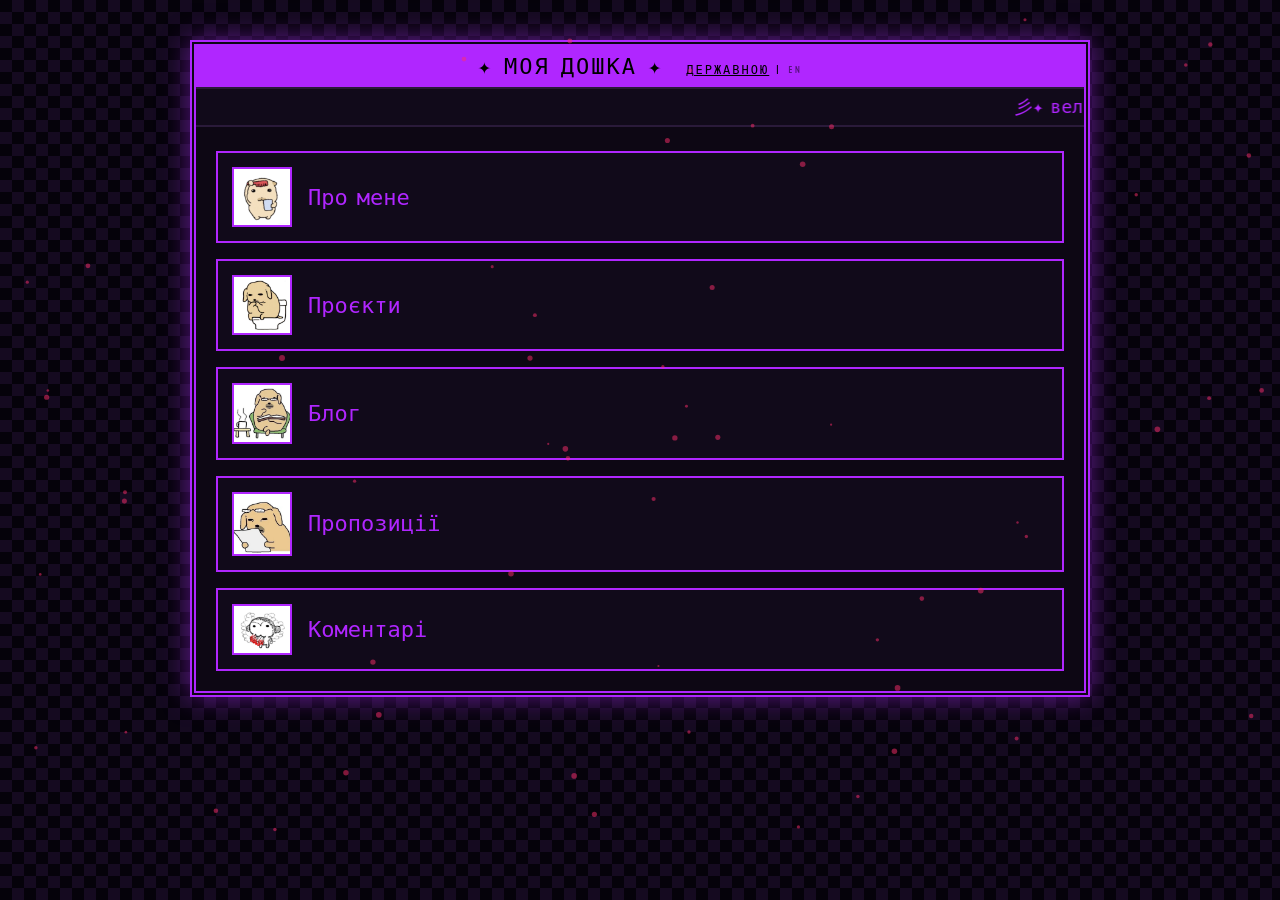
<file: index.html>
<!DOCTYPE html>
<html lang="uk">
<head>
  <meta charset="UTF-8">
  <link href="https://fonts.googleapis.com/css2?family=VT323&display=swap" rel="stylesheet">
  <link rel="stylesheet" href="retro.css">
  <title>Моя дошка проєктів</title>
</head>
<body>

  <div class="frame">
    <div class="titlebar">
      ✦ <span class="blink" data-uk="моя дошка" data-en="my board">моя дошка</span> ✦
      <span class="lang-switch">
        <span class="lang-uk" onclick="applyLanguage('uk')">Державною</span>|<span class="lang-en" onclick="applyLanguage('en')">EN</span>
      </span>
    </div>

    <marquee behavior="scroll" direction="left" data-uk="彡✦ велкам на моїй дошці ✦彡 тут мої проєкти, пропозиції й трохи про мене" data-en="welcome to my board ✦彡 here are my projects, suggestions and a bit about me 彡✦">
      彡✦ велкам на моїй дошці ✦彡 тут мої проєкти, пропозиції й трохи про мене 
    </marquee>

    <div class="tiles">
      <div class="tile">
        <img src="about.jpg" alt="Про мене">
        <a href="about.html" data-uk="Про мене" data-en="About me">Про мене</a>
      </div>
      <div class="tile">
        <img src="projects.jpg" alt="Проєкти">
        <a href="projects.html" data-uk="Проєкти" data-en="Projects">Проєкти</a>
      </div>
      <div class="tile">
        <img src="blog.jpg" alt="Блог">
        <a href="blog.html" data-uk="Блог" data-en="Blog">Блог</a>
      </div>
      <div class="tile">
        <img src="suggestions.jpg" alt="Пропозиції">
        <a href="suggestions.html" data-uk="Пропозиції" data-en="Suggestions">Пропозиції</a>
      </div>
      <div class="tile">
        <img src="guestbook.jpg" alt="Проєкти">
        <a href="guestbook.html" data-uk="Коментарі" data-en="Guestbook">Проєкти</a>
      </div>
    </div>
  </div>

  <script src="lang.js"></script>
  <script src="sparkles.js"></script>

  <script src="particles.js"></script>
</body>
</html>
</file>
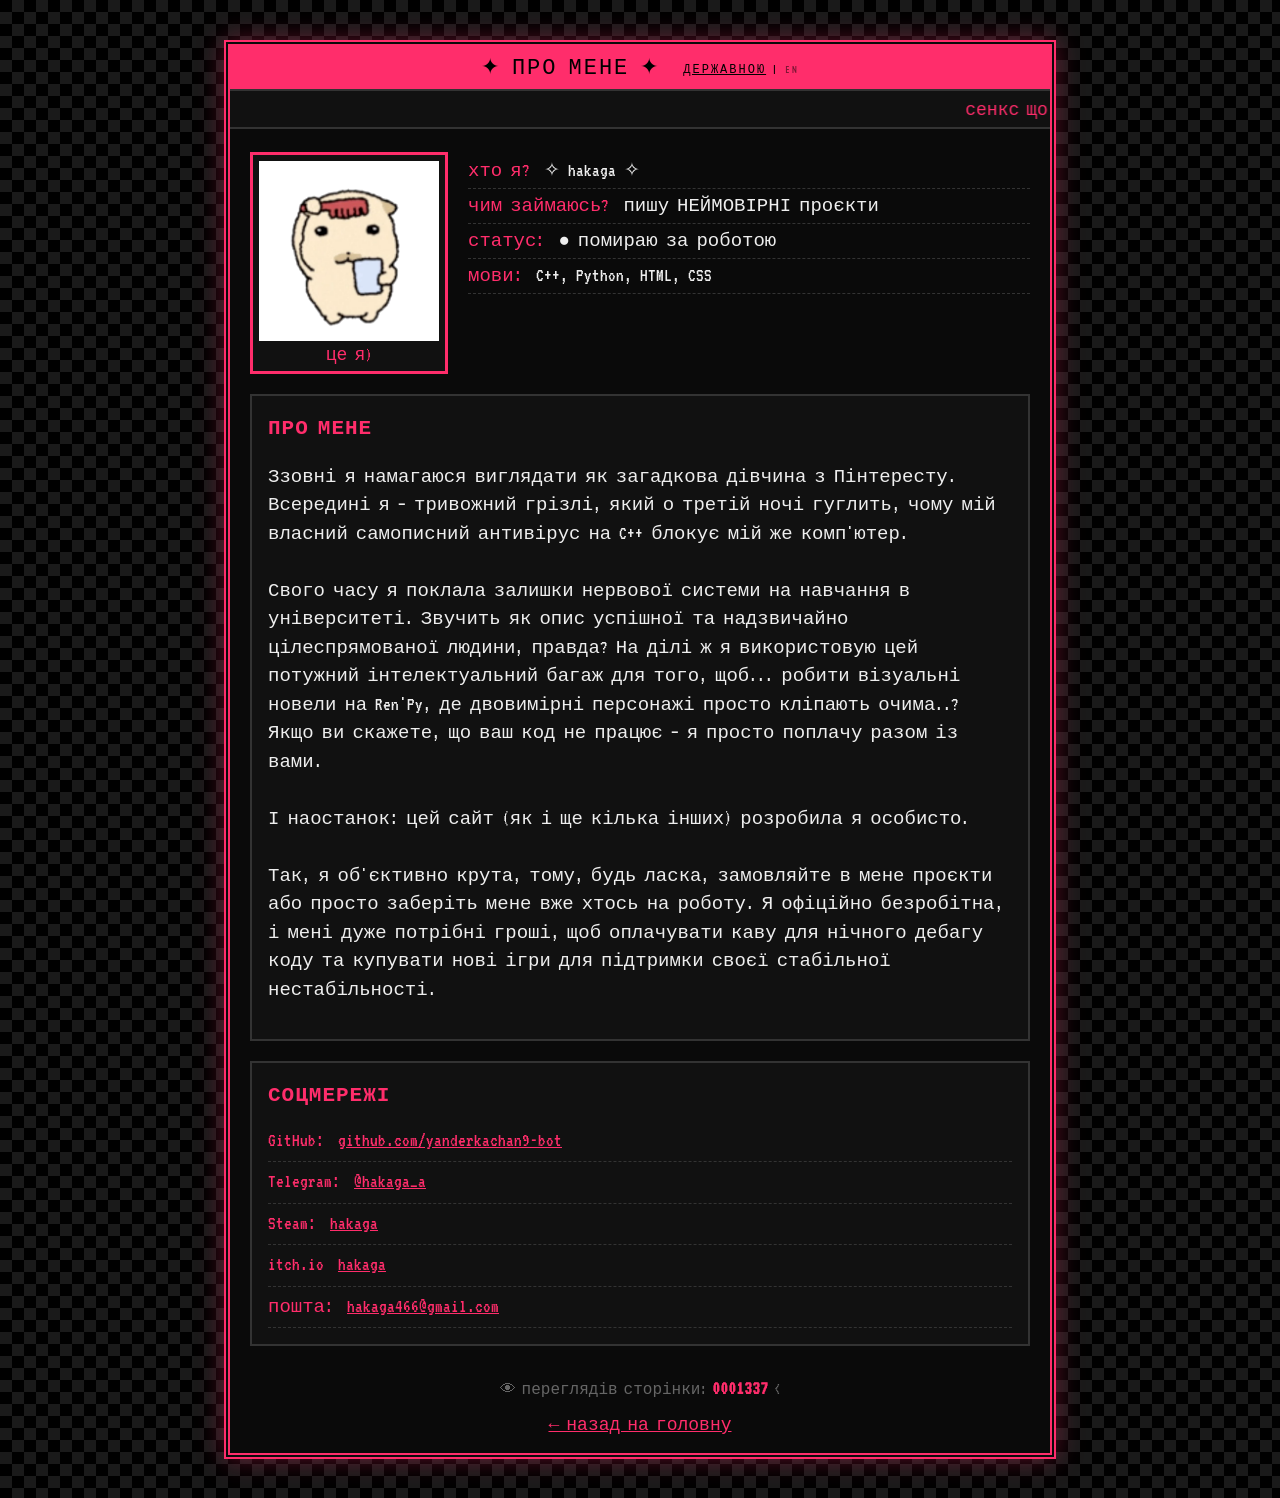
<file: about.html>
<!DOCTYPE html>
<html lang="uk">
<head>
  <meta charset="UTF-8">
  <title>Про мене</title>
  <link href="https://fonts.googleapis.com/css2?family=VT323&display=swap" rel="stylesheet">
  <style>
    body {
      margin: 0;
      background-color: #000;
      background-image: repeating-conic-gradient(#1a1a1a 0% 25%, #000 0% 50%);
      background-size: 24px 24px;
      font-family: "VT323", monospace;
      color: #eee;
      padding: 40px 15px;
    }

    @keyframes blink {
      0%, 49% { color: #000; }
      50%, 100% { color: #fff; }
    }

    .blink {
      animation: blink 1s step-start infinite;
    }

    .frame {
      max-width: 820px;
      margin: 0 auto;
      background: #0a0a0a;
      border: 6px double #ff2d6b;
      box-shadow: 0 0 25px rgba(255,45,107,0.35);
    }

    .titlebar {
      background: #ff2d6b;
      color: #000;
      text-align: center;
      font-size: 22px;
      padding: 8px;
      letter-spacing: 2px;
      text-transform: uppercase;
    }

    .lang-switch {
      display: inline-flex;
      gap: 6px;
      margin-left: 12px;
      font-size: 12px;
      vertical-align: middle;
    }

    .lang-switch span {
      cursor: pointer;
      opacity: 0.5;
    }

    .lang-switch span.active {
      opacity: 1;
      text-decoration: underline;
    }

    .content {
      display: flex;
      gap: 20px;
      padding: 20px;
      flex-wrap: wrap;
    }

    .photo-box {
      border: 3px solid #ff2d6b;
      background: #111;
      width: 180px;
      flex-shrink: 0;
      text-align: center;
      padding: 6px;
    }

    .photo-box img {
      width: 100%;
      display: block;
      filter: grayscale(20%) contrast(1.1);
    }

    .photo-box .caption {
      font-size: 18px;
      color: #ff2d6b;
      margin-top: 4px;
    }

    .info {
      flex: 1;
      min-width: 220px;
    }

    .info-row {
      border-bottom: 1px dashed #333;
      padding: 6px 0;
      font-size: 19px;
    }

    .info-row span.label {
      color: #ff2d6b;
      margin-right: 6px;
    }

    .about-box {
      margin: 0 20px 20px;
      border: 2px solid #333;
      background: #111;
      padding: 16px;
      font-size: 19px;
      line-height: 1.5;
    }

    .about-box h3 {
      margin: 0 0 10px;
      color: #ff2d6b;
      font-size: 21px;
      text-transform: uppercase;
      letter-spacing: 1px;
    }
    .about-box p {
      white-space: pre-line;
    }

    marquee {
      background: #111;
      color: #ff2d6b;
      border-top: 2px solid #333;
      border-bottom: 2px solid #333;
      padding: 6px 0;
      font-size: 18px;
    }

    .counter {
      text-align: center;
      font-size: 16px;
      color: #666;
      padding: 12px 0 18px;
    }

    .counter b {
      color: #ff2d6b;
      font-size: 20px;
    }

    a {
      color: #ff2d6b;
    }

    .back {
      text-align: center;
      padding-top: 16px;
      font-size: 18px;
    }
    .cursor-sparkle {
      position: absolute;
      pointer-events: none;
      color: #ff2d6b;
      font-size: 14px;
      animation: sparkle-fade 0.7s ease-out forwards;
      z-index: 999;
    }

    @keyframes sparkle-fade {
      0% { opacity: 1; transform: translateY(0) scale(1); }
      100% { opacity: 0; transform: translateY(-20px) scale(0.5); }
    }
  </style>
</head>
<body>

  <div class="frame">
    <div class="titlebar">
      ✦ <span class="blink" data-uk="про мене" data-en="about me">про мене</span> ✦
      <span class="lang-switch">
        <span class="lang-uk" onclick="applyLanguage('uk')">Державною</span>|<span class="lang-en" onclick="applyLanguage('en')">EN</span>
      </span>
    </div>

    <marquee behavior="scroll" direction="left" data-uk="сенкс що зайшли на мою НЕЙМОВІРНУ сторінку ★彡 не забудьте лишити пропозицію!!! ★彡 завжди рада новим ідеям 彡★" data-en="thanks for visiting my page ★彡 don't forget to leave a suggestion ★彡 always happy to hear new ideas 彡★">
      сенкс що зайшли на мою НЕЙМОВІРНУ сторінку ★彡 не забудьте лишити пропозицію!!! ★彡 завжди рада новим ідеям 彡★
    </marquee>

    <div class="content">
      <div class="photo-box">
        <img src="about.jpg" alt="Моє фото">
        <div class="caption" data-uk="це я)" data-en="that's me)">це я)</div>
      </div>

      <div class="info">
        <div class="info-row"><span class="label" data-uk="хто я?" data-en="хто я?">хто я?</span> <span data-uk="✧ hakaga ✧" data-en="✧ hakaga ✧">✧ hakaga ✧</span></div>
        
        <div class="info-row"><span class="label" data-uk="чим займаюсь?" data-en="doing what?">чим займаюсь?</span> <span data-uk="пишу НЕЙМОВІРНІ проєкти" data-en="building my own apps">пишу свої програми</span></div>
        <div class="info-row"><span class="label" data-uk="статус:" data-en="status:">статус:</span> <span class="blink" data-uk="● помираю за роботою" data-en="● online">● помираю за роботою</span></div>
        <div class="info-row"><span class="label" data-uk="мови:" data-en="languages:">мови:</span> <span data-uk="C++, Python, HTML, CSS" data-en="C++, Python, HTML, CSS">C++, Python, HTML, CSS</span></div>
      </div>
    </div>

    <div class="about-box">
          <h3 data-uk="про мене" data-en="about me">про мене</h3>
          <p data-uk="Ззовні я намагаюся виглядати як загадкова дівчина з Пінтересту. Всередині я — тривожний грізлі, який о третій ночі гуглить, чому мій власний самописний антивірус на C++ блокує мій же комп'ютер.

        Свого часу я поклала залишки нервової системи на навчання в університеті. Звучить як опис успішної та надзвичайно цілеспрямованої людини, правда? На ділі ж я використовую цей потужний інтелектуальний багаж для того, щоб... робити візуальні новели на Ren'Py, де двовимірні персонажі просто кліпають очима..? Якщо ви скажете, що ваш код не працює — я просто поплачу разом із вами.

        І наостанок: цей сайт (як і ще кілька інших) розробила я особисто.

        Так, я об'єктивно крута, тому, будь ласка, замовляйте в мене проєкти або просто заберіть мене вже хтось на роботу. Я офіційно безробітна, і мені дуже потрібні гроші, щоб оплачувати каву для нічного дебагу коду та купувати нові ігри для підтримки своєї стабільної нестабільності." data-en="On the outside, I try to look like a mysterious Pinterest girl. On the inside, I’m an anxious grizzly bear who, at 3 AM, is googling why my own custom C++ antivirus is blocking my own computer.

At one point, I sacrificed the remnants of my nervous system to my university studies. Sounds like the description of a successful and incredibly driven person, right? In reality, I use this powerful intellectual baggage to... make visual novels in Ren'Py where 2D characters just blink their eyes..? If you tell me your code isn't working, I'll just cry right along with you.

And lastly: I developed this website (along with a few others) personally.

Yes, I am objectively awesome, so please, commission projects from me or someone just hire me already. I am officially unemployed, and I desperately need money to fund my coffee for late-night debugging and to buy new games to maintain my stable instability.">Ззовні я намагаюся виглядати як загадкова дівчина з Пінтересту. Всередині я — тривожний грізлі, який о третій ночі гуглить, чому мій власний самописний антивірус на C++ блокує мій же комп'ютер.

        Свого часу я поклала залишки нервової системи на навчання в університеті. Звучить як опис успішної та надзвичайно цілеспрямованої людини, правда? На ділі ж я використовую цей потужний інтелектуальний багаж для того, щоб... робити візуальні новели на Ren'Py, де двовимірні персонажі просто кліпають очима..? Якщо ви скажете, що ваш код не працює — я просто поплачу разом із вами.

        І наостанок: цей сайт (як і ще кілька інших) розробила я особисто.

        Так, я об'єктивно крута, тому, будь ласка, замовляйте в мене проєкти або просто заберіть мене вже хтось на роботу. Я офіційно безробітна, і мені дуже потрібні гроші, щоб оплачувати каву для нічного дебагу коду та купувати нові ігри для підтримки своєї стабільної нестабільності.</p>
        </div>
        <div class="about-box">
          <h3 data-uk="соцмережі" data-en="social media">соцмережі</h3>
          <div class="info-row">
            <span class="label">GitHub:</span>
            <a href="https://github.com/yanderkachan9-bot" target="_blank">github.com/yanderkachan9-bot</a>
          </div>
          <div class="info-row">
            <span class="label">Telegram:</span>
            <a href="https://t.me/hakaga_a" target="_blank">@hakaga_a</a>
          </div>
          <div class="info-row">
            <span class="label">Steam:</span>
            <a href="https://steamcommunity.com/profiles/76561199077008404/" target="_blank">hakaga</a>
          </div>
          <div class="info-row">
            <span class="label">itch.io</span>
            <a href="https://itch.io/profile/hakaga" target="_blank">hakaga</a>
          </div>
          <div class="info-row">
            <span class="label" data-uk="пошта:" data-en="email:">пошта:</span>
            <a href="hakaga466@gmail.com">hakaga466@gmail.com</a>
          </div>
        </div>

    <div class="counter">
      <span data-uk="👁 переглядів сторінки:" data-en="👁 page views:">👁 переглядів сторінки:</span> <b>0001337</b>
<   <div>

    <div class="back">
      <a href="index.html" data-uk="← назад на головну" data-en="← back to home">← назад на головну</a>
    </div>
  </div>

  <script src="lang.js"></script>
  
  <script src="sparkles.js"></script>
</body>
</html>
</file>
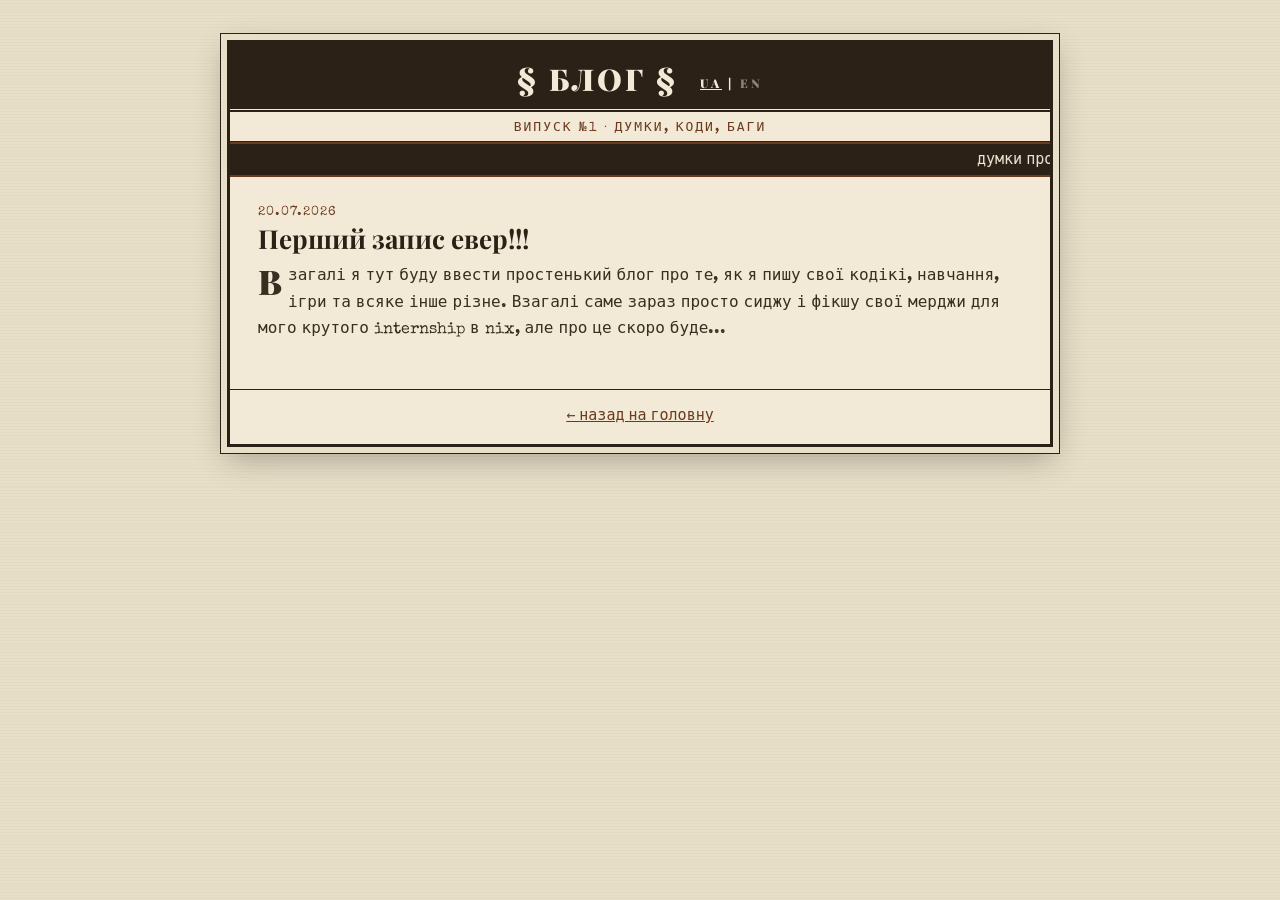
<file: blog.html>
<!DOCTYPE html>
<html lang="uk">
<head>
  <meta charset="UTF-8">
  <link rel="preconnect" href="https://fonts.googleapis.com">
  <link rel="preconnect" href="https://fonts.gstatic.com" crossorigin>
  <link href="https://fonts.googleapis.com/css2?family=Special+Elite&family=Playfair+Display:wght@700;900&display=swap" rel="stylesheet">
  <title>Блог</title>
  <style>
    body {
      margin: 0;
      background-color: #e8dfc8;
      background-image: repeating-linear-gradient(0deg, rgba(90,70,40,0.03) 0px, rgba(90,70,40,0.03) 1px, transparent 1px, transparent 3px);
      font-family: "Special Elite", monospace;
      color: #2b2117;
      padding: 40px 15px;
      text-align: center;
      font-size: 17px;
    }

    @keyframes blink {
      0%, 49% { opacity: 1; }
      50%, 100% { opacity: 0; }
    }

    .blink {
      animation: blink 1.1s step-start infinite;
    }

    a {
      color: #6b3a1f;
      transition: color 0.2s ease;
    }

    a:visited {
      color: #6b3a1f;
    }

    a:hover {
      color: #a85226;
    }

    .frame {
      max-width: 820px;
      margin: 0 auto;
      background: #f2ead6;
      border: 3px solid #2b2117;
      box-shadow: 0 0 0 6px #e8dfc8, 0 0 0 7px #2b2117, 0 10px 30px rgba(0,0,0,0.3);
    }

    .titlebar {
      background: #2b2117;
      color: #f2ead6;
      font-family: "Playfair Display", serif;
      font-weight: 900;
      font-size: 30px;
      padding: 16px 8px 10px;
      letter-spacing: 3px;
      text-transform: uppercase;
      border-bottom: 4px double #f2ead6;
    }

    .subhead {
      background: #f2ead6;
      color: #6b3a1f;
      font-size: 13px;
      letter-spacing: 2px;
      padding: 6px 0;
      border-bottom: 1px solid #2b2117;
      text-transform: uppercase;
    }

    .lang-switch {
      display: inline-flex;
      gap: 6px;
      margin-left: 12px;
      font-size: 12px;
      vertical-align: middle;
    }

    .lang-switch span {
      cursor: pointer;
      opacity: 0.5;
    }

    .lang-switch span.active {
      opacity: 1;
      text-decoration: underline;
    }

    marquee {
      background: #2b2117;
      color: #f2ead6;
      border-top: 2px solid #6b3a1f;
      border-bottom: 2px solid #6b3a1f;
      padding: 6px 0;
      font-size: 15px;
    }

    .posts {
      padding: 24px 28px;
      text-align: left;
    }

    .post {
      border-bottom: 2px solid #2b2117;
      padding: 0 0 22px;
      margin-bottom: 22px;
    }

    .post:last-child {
      border-bottom: none;
      margin-bottom: 0;
    }

    .post-date {
      font-size: 13px;
      color: #6b3a1f;
      letter-spacing: 1px;
      text-transform: uppercase;
      margin-bottom: 4px;
    }

    .post h2 {
      margin: 0 0 10px;
      font-family: "Playfair Display", serif;
      font-weight: 700;
      color: #2b2117;
      font-size: 26px;
      line-height: 1.2;
    }

    .post p {
      margin: 0;
      line-height: 1.65;
      font-size: 16px;
      color: #3a2e20;
    }

    .post p::first-letter {
      font-family: "Playfair Display", serif;
      font-size: 34px;
      font-weight: 900;
      float: left;
      line-height: 0.8;
      padding-right: 6px;
      padding-top: 4px;
    }

    .back {
      padding: 16px 0 20px;
      font-size: 15px;
      border-top: 1px solid #2b2117;
    }

    .cursor-sparkle {
      position: absolute;
      pointer-events: none;
      color: #6b3a1f;
      font-size: 14px;
      animation: sparkle-fade 0.7s ease-out forwards;
      z-index: 999;
    }

    @keyframes sparkle-fade {
      0% { opacity: 1; transform: translateY(0) scale(1); }
      100% { opacity: 0; transform: translateY(-20px) scale(0.5); }
    }
  </style>
</head>
<body>

  <div class="frame">
    <div class="titlebar">
      <span class="blink">§</span> блог <span class="blink">§</span>
      <span class="lang-switch">
        <span class="lang-uk" onclick="applyLanguage('uk')">UA</span>|<span class="lang-en" onclick="applyLanguage('en')">EN</span>
      </span>
    </div>
    <div class="subhead" data-uk="випуск №1 · думки, коди, баги" data-en="issue №1 · thoughts, code, bugs">випуск №1 · думки, коди, баги</div>

    <marquee behavior="scroll" direction="left" data-uk="думки про код, ігри й життя ✦彡 нові записи з'являються, коли є час і натхнення 彡✦" data-en="thoughts on code, games and life ✦彡 new posts appear whenever I have time and inspiration 彡✦">
      думки про код, ігри й життя ✦彡 нові записи з'являються, коли є час і натхнення 彡✦
    </marquee>

    <div class="posts">

      <div class="post">
        <div class="post-date">20.07.2026</div>
        <h2 data-uk="Перший запис евер!!!" data-en="First post">Перший запис евер!!!</h2>
        <p data-uk="Взагалі я тут буду ввести простенький блог про те, як я пишу свої кодікі, навчання, ігри та всяке інше різне. Взагалі саме зараз просто сиджу і фікшу свої мерджи для мого крутого internship в nix, але про це скоро буде..." data-en="Basically, I'm going to run a simple little blog here about writing my code, studying, games, and all sorts of other random stuff. Right now, I'm just sitting here fixing my merge requests for my awesome internship at NIX, but more on that soon...">Взагалі я тут буду ввести простенький блог про те, як я пишу свої кодікі, навчання, ігри та всяке інше різне. Взагалі саме зараз просто сиджу і фікшу свої мерджи для мого крутого internship в nix, але про це скоро буде...</p>
      </div>

    </div>

    <div class="back">
      <a href="index.html" data-uk="← назад на головну" data-en="← back to home">← назад на головну</a>
    </div>
  </div>

  <script src="lang.js"></script>
  <script src="sparkles.js"></script>
</body>
</html>
</file>
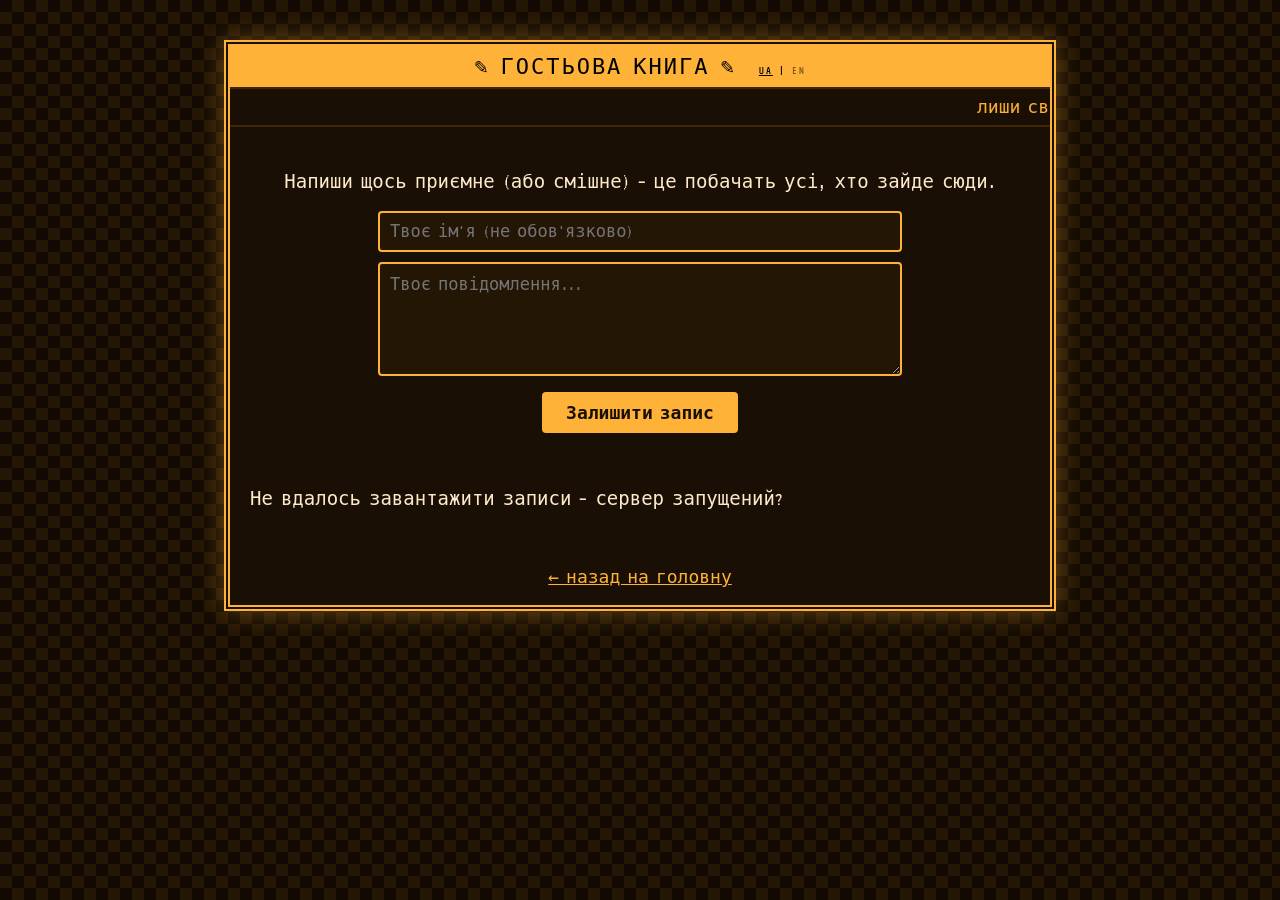
<file: guestbook.html>
<!DOCTYPE html>
<html lang="uk">
<head>
  <meta charset="UTF-8">
  <link rel="preconnect" href="https://fonts.googleapis.com">
  <link rel="preconnect" href="https://fonts.gstatic.com" crossorigin>
  <link href="https://fonts.googleapis.com/css2?family=VT323&display=swap" rel="stylesheet">
  <title>Гостьова книга</title>
  <style>
    body {
      margin: 0;
      background-color: #120a02;
      background-image: repeating-conic-gradient(#241605 0% 25%, #120a02 0% 50%);
      background-size: 24px 24px;
      font-family: "VT323", monospace;
      color: #fdeacb;
      padding: 40px 15px;
      text-align: center;
      font-size: 19px;
    }

    @keyframes blink {
      0%, 49% { color: #000; }
      50%, 100% { color: #fff; }
    }

    .blink {
      animation: blink 1s step-start infinite;
    }

    a {
      color: #ffb238;
    }

    a:visited {
      color: #ffb238;
    }

    .frame {
      max-width: 820px;
      margin: 0 auto;
      background: #1a0f04;
      border: 6px double #ffb238;
      box-shadow: 0 0 25px rgba(255, 178, 56, 0.35);
    }

    .titlebar {
      background: #ffb238;
      color: #000;
      font-size: 22px;
      padding: 8px;
      letter-spacing: 2px;
      text-transform: uppercase;
    }

    .lang-switch {
      display: inline-flex;
      gap: 6px;
      margin-left: 12px;
      font-size: 12px;
      vertical-align: middle;
    }

    .lang-switch span {
      cursor: pointer;
      opacity: 0.5;
    }

    .lang-switch span.active {
      opacity: 1;
      text-decoration: underline;
    }

    marquee {
      background: #1a0f04;
      color: #ffb238;
      border-top: 2px solid #402605;
      border-bottom: 2px solid #402605;
      padding: 6px 0;
      font-size: 18px;
    }

    .gb-form {
      padding: 20px;
    }

    input[type="text"] {
      width: 100%;
      max-width: 500px;
      background: #241605;
      color: #fdeacb;
      border: 2px solid #ffb238;
      border-radius: 4px;
      padding: 10px;
      font-family: "VT323", monospace;
      font-size: 17px;
      margin-bottom: 10px;
    }

    textarea {
      width: 100%;
      max-width: 500px;
      height: 90px;
      background: #241605;
      color: #fdeacb;
      border: 2px solid #ffb238;
      border-radius: 4px;
      padding: 10px;
      font-family: "VT323", monospace;
      font-size: 17px;
      resize: vertical;
    }

    .submit-btn {
      background: #ffb238;
      color: #1a0f04;
      border: none;
      border-radius: 4px;
      padding: 10px 24px;
      font-weight: bold;
      font-family: "VT323", monospace;
      font-size: 18px;
      cursor: pointer;
      margin-top: 12px;
    }

    .submit-btn:hover {
      box-shadow: 0 0 15px rgba(255, 178, 56, 0.5);
    }

    #status {
      margin-top: 10px;
      font-size: 15px;
      color: #b89a72;
    }

    .entries {
      padding: 0 20px 20px;
      text-align: left;
    }

    .entry {
      background: #241605;
      border: 1px solid #402605;
      border-radius: 4px;
      padding: 12px 16px;
      margin-bottom: 12px;
    }

    .entry .name {
      color: #ffb238;
      font-weight: bold;
      margin-bottom: 4px;
    }

    .back {
      padding: 18px 0;
      font-size: 18px;
    }
    .cursor-sparkle {
      position: absolute;
      pointer-events: none;
      color: #ffb238;
      font-size: 14px;
      animation: sparkle-fade 0.7s ease-out forwards;
      z-index: 999;
    }

    @keyframes sparkle-fade {
      0% { opacity: 1; transform: translateY(0) scale(1); }
      100% { opacity: 0; transform: translateY(-20px) scale(0.5); }
    }
  </style>
</head>
<body>

  <div class="frame">
    <div class="titlebar">
      ✎ <span class="blink" data-uk="гостьова книга" data-en="guestbook">гостьова книга</span> ✎
      <span class="lang-switch">
        <span class="lang-uk" onclick="applyLanguage('uk')">UA</span>|<span class="lang-en" onclick="applyLanguage('en')">EN</span>
      </span>
    </div>

    <marquee behavior="scroll" direction="left" data-uk="лиши свій слід тут ✦彡 всі повідомлення видно всім відвідувачам 彡✦" data-en="leave your mark here ✦彡 all messages are visible to every visitor 彡✦">
      начьоркай тут щось ✦彡 всі повідомлення видно всім відвідувачам 彡✦
    </marquee>

    <div class="gb-form">
      <p data-uk="Напиши щось приємне (або смішне) — це побачать усі, хто зайде сюди." data-en="Write something nice (or funny) — everyone who visits will see it.">Напиши щось приємне (або смішне) — це побачать усі, хто зайде сюди.</p>

      <input type="text" id="gb-name" placeholder="Твоє ім'я (не обов'язково)" data-uk-placeholder="Твоє ім'я (не обов'язково)" data-en-placeholder="Your name (optional)">
      <br>
      <textarea id="gb-text" placeholder="Твоє повідомлення..." data-uk-placeholder="Твоє повідомлення..." data-en-placeholder="Your message..."></textarea>
      <br>
      <button class="submit-btn" id="gb-submit" data-uk="Залишити запис" data-en="Sign the guestbook">Залишити запис</button>
      <p id="status"></p>
    </div>

    <div class="entries" id="gb-entries">
      <p data-uk="Завантаження записів..." data-en="Loading entries...">Завантаження записів...</p>
    </div>

    <div class="back">
      <a href="index.html" data-uk="← назад на головну" data-en="← back to home">← назад на головну</a>
    </div>
  </div>

  <script>
    const nameInput = document.getElementById('gb-name');
    const textInput = document.getElementById('gb-text');
    const submitBtn = document.getElementById('gb-submit');
    const status = document.getElementById('status');
    const entriesBox = document.getElementById('gb-entries');

   function loadEntries() {
    const lang = localStorage.getItem('lang') || 'uk';

    fetch('https://hkprotfolio-u4lw.onrender.com/guestbook')
      .then(res => res.json())
      .then(entries => {
        if (entries.length === 0) {
          entriesBox.innerHTML = lang === 'en'
            ? '<p>Nothing here yet — be the first!</p>'
            : '<p>Поки що тут порожньо — стань першим!</p>';
          return;
        }
        entriesBox.innerHTML = entries
          .slice()
          .reverse()
          .map(e => `
            <div class="entry">
              <div class="name">${e.name}</div>
              <div>${e.text}</div>
            </div>
          `)
          .join('');
      })
      .catch(() => {
        entriesBox.innerHTML = lang === 'en'
          ? '<p>Couldn\'t load entries — is the server running?</p>'
          : '<p>Не вдалось завантажити записи — сервер запущений?</p>';
      });
  }

    submitBtn.addEventListener('click', () => {
      const name = nameInput.value.trim();
      const text = textInput.value.trim();

      if (!text) {
        status.textContent = 'Спочатку напиши повідомлення :)';
        return;
      }

      fetch('https://hkprotfolio-u4lw.onrender.com/suggestions', {
        method: 'POST',
        headers: { 'Content-Type': 'application/json' },
        body: JSON.stringify({ name: name, text: text })
      })
        .then(res => res.json())
        .then(() => {
          status.textContent = 'Дякую за запис!';
          nameInput.value = '';
          textInput.value = '';
          loadEntries();
        })
        .catch(() => {
          status.textContent = 'Помилка: сервер не відповідає.';
        });
    });

    loadEntries();
  </script>

  <script src="lang.js"></script>
    
  <script src="sparkles.js"></script>
</body>
</html>
</file>
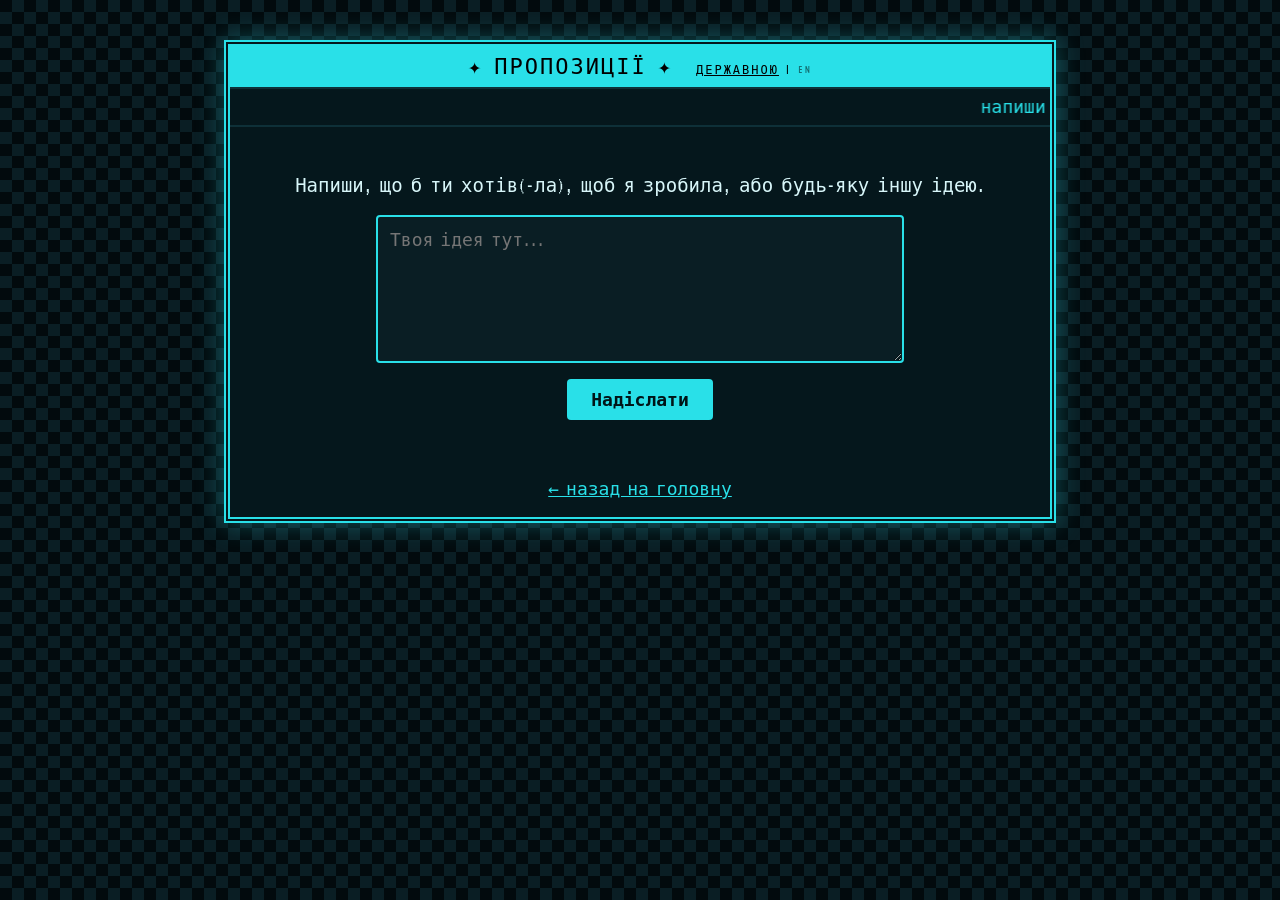
<file: suggestions.html>
<!DOCTYPE html>
<html lang="uk">
<head>
  <meta charset="UTF-8">
  <link rel="preconnect" href="https://fonts.googleapis.com">
  <link rel="preconnect" href="https://fonts.gstatic.com" crossorigin>
  <link href="https://fonts.googleapis.com/css2?family=VT323&display=swap" rel="stylesheet">
  <title>Пропозиції</title>
  <style>
    body {
      margin: 0;
      background-color: #020a0d;
      background-image: repeating-conic-gradient(#0a1e24 0% 25%, #020a0d 0% 50%);
      background-size: 24px 24px;
      font-family: "VT323", monospace;
      color: #d8f6f9;
      padding: 40px 15px;
      text-align: center;
      font-size: 19px;
    }

    @keyframes blink {
      0%, 49% { color: #000; }
      50%, 100% { color: #fff; }
    }

    .blink {
      animation: blink 1s step-start infinite;
    }

    a {
      color: #29e0e8;
    }

    a:visited {
      color: #29e0e8;
    }

    .frame {
      max-width: 820px;
      margin: 0 auto;
      background: #05171c;
      border: 6px double #29e0e8;
      box-shadow: 0 0 25px rgba(41, 224, 232, 0.35);
    }

    .titlebar {
      background: #29e0e8;
      color: #000;
      font-size: 22px;
      padding: 8px;
      letter-spacing: 2px;
      text-transform: uppercase;
    }

    .lang-switch {
      display: inline-flex;
      gap: 6px;
      margin-left: 12px;
      font-size: 12px;
      vertical-align: middle;
    }

    .lang-switch span {
      cursor: pointer;
      opacity: 0.5;
    }

    .lang-switch span.active {
      opacity: 1;
      text-decoration: underline;
    }

    marquee {
      background: #05171c;
      color: #29e0e8;
      border-top: 2px solid #0e3038;
      border-bottom: 2px solid #0e3038;
      padding: 6px 0;
      font-size: 18px;
    }

    textarea {
      width: 100%;
      max-width: 500px;
      height: 120px;
      background: #0a1e24;
      color: #d8f6f9;
      border: 2px solid #29e0e8;
      border-radius: 4px;
      padding: 12px;
      font-family: "VT323", monospace;
      font-size: 18px;
      resize: vertical;
    }

    .submit-btn {
      background: #29e0e8;
      color: #001417;
      border: none;
      border-radius: 4px;
      padding: 10px 24px;
      font-weight: bold;
      font-family: "VT323", monospace;
      font-size: 18px;
      cursor: pointer;
      margin-top: 12px;
      transition: box-shadow 0.2s ease, transform 0.1s ease;
    }

    .submit-btn:hover {
      box-shadow: 0 0 15px rgba(41, 224, 232, 0.5);
    }

    .submit-btn:active {
      transform: scale(0.97);
    }

    #status {
      margin-top: 14px;
      font-size: 16px;
      color: #7fb8bd;
    }

    .back {
      padding: 18px 0;
      font-size: 18px;
    }
    .cursor-sparkle {
      position: absolute;
      pointer-events: none;
      color: #29e0e8;
      font-size: 14px;
      animation: sparkle-fade 0.7s ease-out forwards;
      z-index: 999;
    }

    @keyframes sparkle-fade {
      0% { opacity: 1; transform: translateY(0) scale(1); }
      100% { opacity: 0; transform: translateY(-20px) scale(0.5); }
    }
  </style>
</head>
<body>

  <div class="frame">
    <div class="titlebar">
      ✦ <span class="blink" data-uk="пропозиції" data-en="suggestions">пропозиції</span> ✦
      <span class="lang-switch">
        <span class="lang-uk" onclick="applyLanguage('uk')">Державною</span>|<span class="lang-en" onclick="applyLanguage('en')">EN</span>
      </span>
    </div>

    <marquee behavior="scroll" direction="left" data-uk="напиши свою ідею нижче ✦彡 буду рада прочитати 彡✦" data-en="write your idea below ✦彡 I'd love to read it 彡✦">
      彡✦ напиши свою ідею нижче ✦彡 буду рада прочитати 彡✦
    </marquee>

    <div style="padding:24px;">
      <p data-uk="Напиши, що б ти хотів(-ла), щоб я зробила, або будь-яку іншу ідею." data-en="Write what you'd like me to make, or any other idea.">Напиши, що б ти хотів(-ла), щоб я зробила, або будь-яку іншу ідею.</p>

      <textarea id="suggestion-text" placeholder="Твоя ідея тут..." data-uk-placeholder="Твоя ідея тут..." data-en-placeholder="Your idea here..."></textarea>
      <br>
      <button id="send-btn" class="submit-btn" data-uk="Надіслати" data-en="Send">Надіслати</button>
      <p id="status"></p>
    </div>

    <div class="back">
      <a href="index.html" data-uk="← назад на головну" data-en="← back to home">← назад на головну</a>
    </div>
  </div>

  <script>
    const btn = document.getElementById('send-btn');
    const textarea = document.getElementById('suggestion-text');
    const status = document.getElementById('status');

    btn.addEventListener('click', () => {
      const text = textarea.value.trim();

      if (!text) {
        status.textContent = 'Спочатку напиши щось :)';
        return;
      }

      fetch('https://hkprotfolio-u4lw.onrender.com/suggestions', {
        method: 'POST',
        headers: { 'Content-Type': 'application/json' },
        body: JSON.stringify({ text: text })
      })
        .then(response => response.json())
        .then(data => {
          status.textContent = 'Дякую! Пропозицію надіслано.';
          textarea.value = '';
        })
        .catch(error => {
          status.textContent = 'Помилка: сервер не відповідає. Він точно запущений?';
        });
    });
  </script>

  <script src="lang.js"></script>
  
  <script src="sparkles.js"></script>
</body>
</html>
</file>
<file: retro.css>
:root {
  --accent: #b026ff;
  --accent-glow: rgba(176, 38, 255, 0.5);
  --bg: #05020a;
  --panel: #0d0714;
  --text: #eae0f5;
  --muted: #7a6b8c;
}

* {
  box-sizing: border-box;
}

body {
  margin: 0;
  background-color: var(--bg);
  background-image: repeating-conic-gradient(#150a20 0% 25%, #05020a 0% 50%);
  background-size: 24px 24px;
  font-family: "VT323", monospace;
  color: var(--text);
  padding: 40px 15px;
  font-size: 19px;
}

@keyframes blink {
  0%, 49% { color: #000; }
  50%, 100% { color: #fff; }
}

.blink {
  animation: blink 1s step-start infinite;
}
.lang-switch {
  display: inline-flex;
  gap: 6px;
  margin-left: 12px;
  font-size: 12px;
  vertical-align: middle;
}

.lang-switch span {
  cursor: pointer;
  opacity: 0.5;
}

.lang-switch span.active {
  opacity: 1;
  text-decoration: underline;
}
a {
  color: var(--accent);
}
.cursor-sparkle {
  position: absolute;
  pointer-events: none;
  color: var(--accent);
  font-size: 14px;
  animation: sparkle-fade 0.7s ease-out forwards;
  z-index: 999;
}

@keyframes sparkle-fade {
  0% { opacity: 1; transform: translateY(0) scale(1); }
  100% { opacity: 0; transform: translateY(-20px) scale(0.5); }
}

.tile {
  display: flex;
  align-items: center;
  gap: 16px;
  background: #110a1a;
  border: 2px solid var(--accent);
  padding: 14px;
  transition: transform 0.2s ease, box-shadow 0.2s ease, background 0.2s ease;
}

.tile:hover {
  transform: translateY(-4px) scale(1.02);
  box-shadow: 0 8px 20px var(--accent-glow);
  background: #1a0f2a;
}
.tile a {
  transition: transform 0.2s ease;
}

.tile:hover a {
  transform: translateX(4px);
}
a:visited {
  color: var(--accent);
}



.frame {
  max-width: 900px;
  margin: 0 auto;
  background: var(--panel);
  border: 6px double var(--accent);
  box-shadow: 0 0 25px var(--accent-glow);
}

.titlebar {
  background: var(--accent);
  color: #000;
  text-align: center;
  font-size: 22px;
  padding: 8px;
  letter-spacing: 2px;
  text-transform: uppercase;
}

marquee {
  background: #110a1a;
  color: var(--accent);
  border-top: 2px solid #2a1a3a;
  border-bottom: 2px solid #2a1a3a;
  padding: 6px 0;
  font-size: 18px;
}

.back {
  text-align: center;
  padding: 16px 0;
  font-size: 18px;
}



.tiles {
  display: flex;
  flex-direction: column;
  gap: 16px;
  padding: 20px;
}

.tile {
  display: flex;
  align-items: center;
  gap: 16px;
  background: #110a1a;
  border: 2px solid var(--accent);
  padding: 14px;
}

.tile img {
  width: 60px;
  border: 2px solid var(--accent);
}

.tile a {
  font-size: 22px;
  text-decoration: none;
}



.content {
  display: flex;
  gap: 20px;
  padding: 20px;
  flex-wrap: wrap;
}

.photo-box {
  border: 3px solid var(--accent);
  background: #110a1a;
  width: 180px;
  flex-shrink: 0;
  text-align: center;
  padding: 6px;
}

.photo-box img {
  width: 100%;
  display: block;
  filter: grayscale(10%) contrast(1.1);
}

.photo-box .caption {
  font-size: 18px;
  color: var(--accent);
  margin-top: 4px;
}

.info {
  flex: 1;
  min-width: 220px;
}

.info-row {
  border-bottom: 1px dashed #2a1a3a;
  padding: 6px 0;
  font-size: 19px;
}

.info-row .label {
  color: var(--accent);
  margin-right: 6px;
}

.about-box {
  margin: 0 20px 20px;
  border: 2px solid #2a1a3a;
  background: #110a1a;
  padding: 16px;
  line-height: 1.5;
}

.about-box h3 {
  margin: 0 0 10px;
  color: var(--accent);
  font-size: 21px;
  text-transform: uppercase;
  letter-spacing: 1px;
}

.counter {
  text-align: center;
  font-size: 16px;
  color: var(--muted);
  padding: 12px 0 18px;
}

.counter b {
  color: var(--accent);
  font-size: 20px;
}



.filters {
  text-align: center;
  padding: 16px 0;
}

.chip {
  background: transparent;
  color: var(--muted);
  border: 2px solid #2a1a3a;
  border-radius: 0;
  padding: 8px 16px;
  margin: 0 4px;
  cursor: pointer;
  font-family: "VT323", monospace;
  font-size: 16px;
  transition: all 0.2s ease;
}

.chip.active,
.chip:hover {
  background: var(--accent);
  border-color: var(--accent);
  color: #000;
}

.board {
  column-count: 2;
  column-gap: 16px;
  padding: 20px;
}

.card {
  background: #110a1a;
  border: 2px double var(--accent);
  padding: 18px;
  margin-bottom: 16px;
  break-inside: avoid;
  transition: transform 0.2s ease, box-shadow 0.2s ease;
}

.card:hover {
  transform: translateY(-4px);
  box-shadow: 0 8px 20px var(--accent-glow);
}

.card h2 {
  font-size: 24px;
  color: var(--accent);
  margin-top: 0;
}

.tag {
  font-size: 13px;
  letter-spacing: 1px;
  text-transform: uppercase;
  color: var(--accent);
  display: inline-block;
  margin-bottom: 8px;
}

.release-links {
  display: flex;
  flex-direction: column;
  gap: 8px;
  margin-top: 10px;
}

.release-links a {
  text-decoration: none;
  color: var(--text);
  border: 2px solid #2a1a3a;
  padding: 8px 12px;
  font-size: 16px;
}

.release-links a.primary {
  background: var(--accent);
  color: #000;
  font-weight: bold;
  border-color: var(--accent);
}

.fade-in {
  opacity: 0;
  transform: translateY(20px);
  transition: opacity 0.6s ease, transform 0.6s ease;
}

.fade-in.visible {
  opacity: 1;
  transform: translateY(0);
}



textarea {
  width: 100%;
  max-width: 500px;
  height: 120px;
  background: #110a1a;
  color: var(--text);
  border: 2px solid var(--accent);
  padding: 12px;
  font-family: "VT323", monospace;
  font-size: 18px;
  resize: vertical;
}

.submit-btn {
  background: var(--accent);
  color: #000;
  border: none;
  padding: 10px 24px;
  font-weight: bold;
  font-family: "VT323", monospace;
  font-size: 18px;
  cursor: pointer;
  margin-top: 12px;
  display: block;
  margin-left: auto;
  margin-right: auto;
  transition: box-shadow 0.2s ease;
}

.submit-btn:hover {
  box-shadow: 0 0 15px var(--accent-glow);
}

#status {
  margin-top: 14px;
  font-size: 16px;
  color: var(--muted);
  text-align: center;
}
</file>
